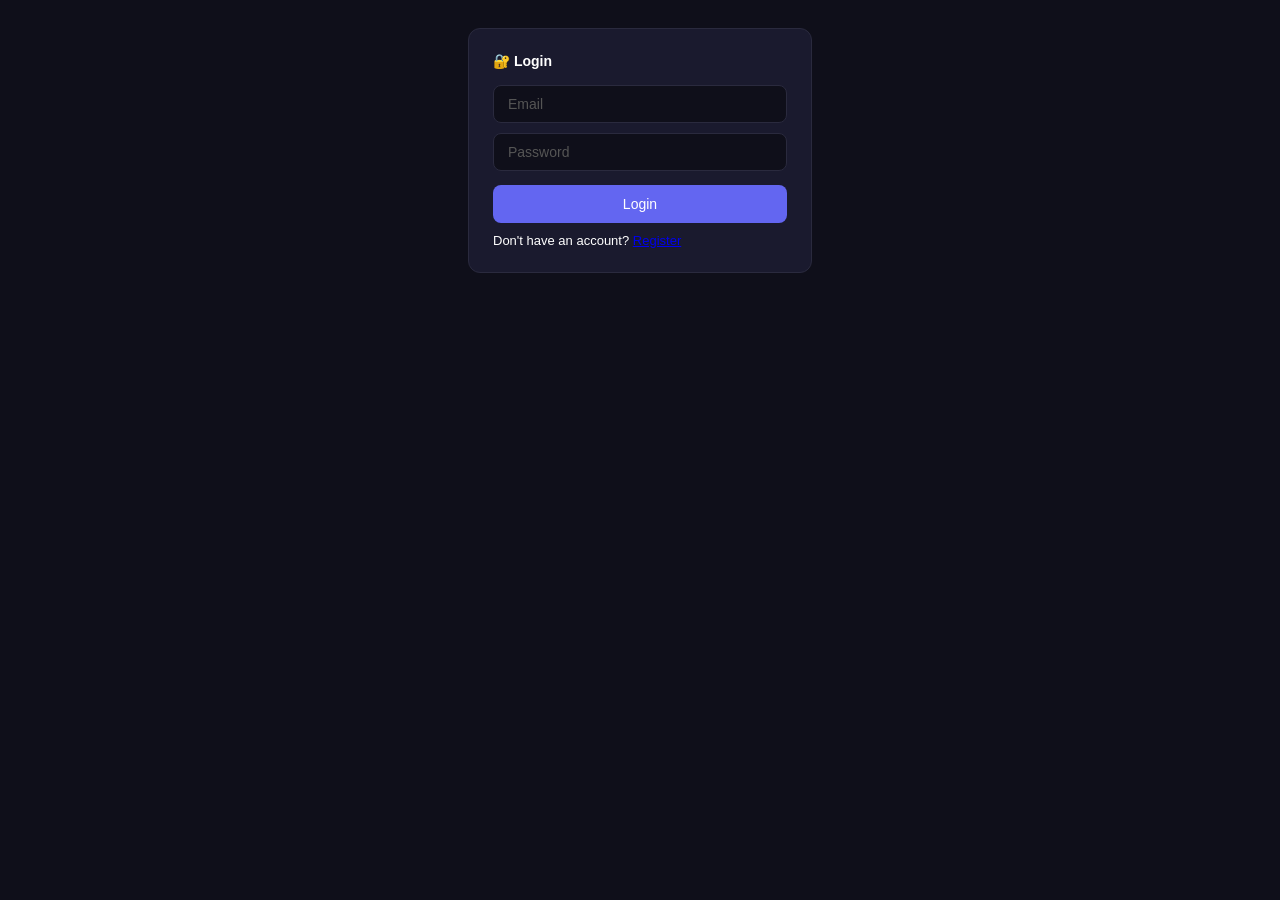
<file: frontend/index.html>
<!DOCTYPE html>
<html lang="en">
<head>
  <meta charset="UTF-8">
  <meta name="viewport" content="width=device-width, initial-scale=1.0">
  <title>Energy Monitor</title>
  <link rel="stylesheet" href="style.css">
  <script src="https://cdn.plot.ly/plotly-latest.min.js"></script>
</head>
<body>

  <div class="topbar">
    <span class="logo">⚡ Energy<span>Monitor</span></span>
    <span class="topbar-sub">Industrial Energy Management</span>
  </div>

  <div class="container">

    <!-- STATS -->
    <div class="stats-grid">
      <div class="stat-card">
        <div class="stat-label">Total Equipments</div>
        <div class="stat-val purple" id="stat-equipments">--</div>
      </div>
      <div class="stat-card">
        <div class="stat-label">Total Consumption</div>
        <div class="stat-val yellow" id="stat-consumption">--</div>
        <div class="stat-unit">kWh</div>
      </div>
      <div class="stat-card">
        <div class="stat-label">Estimated Cost</div>
        <div class="stat-val green" id="stat-cost">--</div>
        <div class="stat-unit">BRL</div>
      </div>
      <div class="stat-card">
        <div class="stat-label">Top Consumer</div>
        <div class="stat-val red" id="stat-top">--</div>
      </div>
    </div>

    <div class="main-grid">

      <!-- ADD EQUIPMENT -->
      <div class="card">
        <div class="card-title">➕ Add Equipment</div>
        <input type="text" id="eq-name" placeholder="Equipment name" />
        <input type="number" id="eq-power" placeholder="Power (kW)" step="0.1" />
        <input type="text" id="eq-location" placeholder="Location (ex: Sector A)" />
        <input type="text" id="eq-description" placeholder="Description (optional)" />
        <button onclick="addEquipment()">Add Equipment</button>
        <p id="eq-message" class="message"></p>
      </div>

      <!-- ADD READING -->
      <div class="card">
        <div class="card-title">📊 Add Reading</div>
        <select id="reading-equipment">
          <option value="">Select equipment...</option>
        </select>
        <input type="number" id="reading-consumption" placeholder="Consumption (kWh)" step="0.1" />
        <input type="number" id="reading-voltage" placeholder="Voltage (V) - optional" step="0.1" />
        <input type="number" id="reading-current" placeholder="Current (A) - optional" step="0.1" />
        <button onclick="addReading()">Add Reading</button>
        <p id="reading-message" class="message"></p>
      </div>

    </div>

    <!-- EQUIPMENTS LIST -->
    <div class="card">
      <div class="card-title">🏭 Equipments</div>
      <div id="equipments-list"></div>
    </div>

    <!-- CHART + DOWNLOAD -->
    <div class="card">
      <div class="card-title">📈 Consumption History</div>

      <select id="chart-equipment" onchange="loadChart()">
        <option value="">Select equipment to view chart...</option>
      </select>

      <!-- BOTÃO PDF -->
      <button id="downloadReport" class="btn-download">
        📄 Download PDF Report
      </button>

      <div id="chart" style="margin-top: 16px;"></div>
    </div>

  </div>

  <script src="app.js"></script>
</body>
</html>
</file>
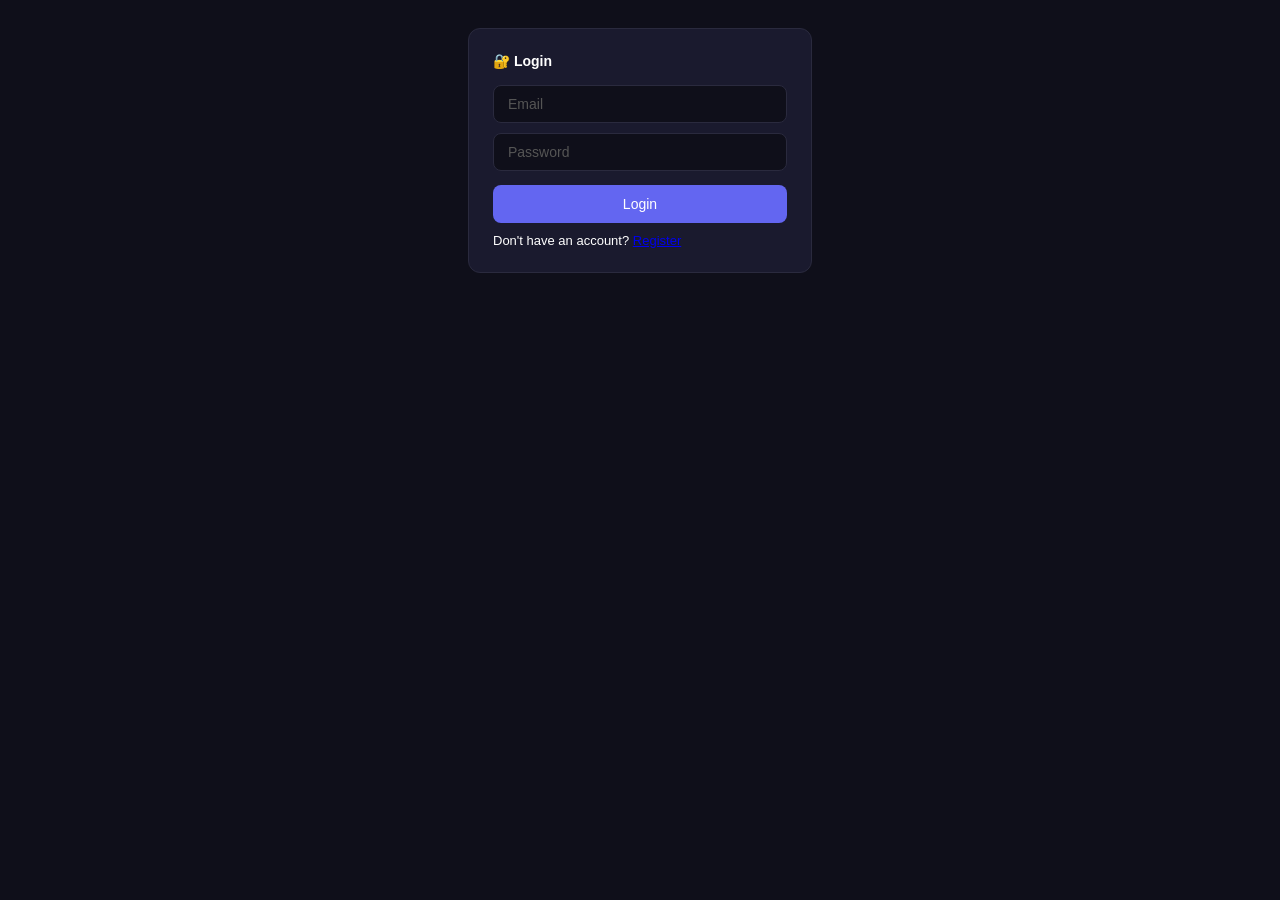
<file: frontend/login.html>
<!DOCTYPE html>
<html lang="en">
<head>
  <meta charset="UTF-8">
  <title>Login - Energy Monitor</title>
  <link rel="stylesheet" href="style.css">
</head>
<body>

<div class="container" style="max-width:400px;">
  <div class="card">
    <div class="card-title">🔐 Login</div>

    <input type="email" id="login-email" placeholder="Email">
    <input type="password" id="login-password" placeholder="Password">

    <button onclick="login()">Login</button>

    <p class="message" id="login-msg"></p>

    <p style="margin-top:10px; font-size:13px;">
      Don't have an account?
      <a href="register.html">Register</a>
    </p>
  </div>
</div>

<script src="auth.js"></script>
</body>
</html>
</file>
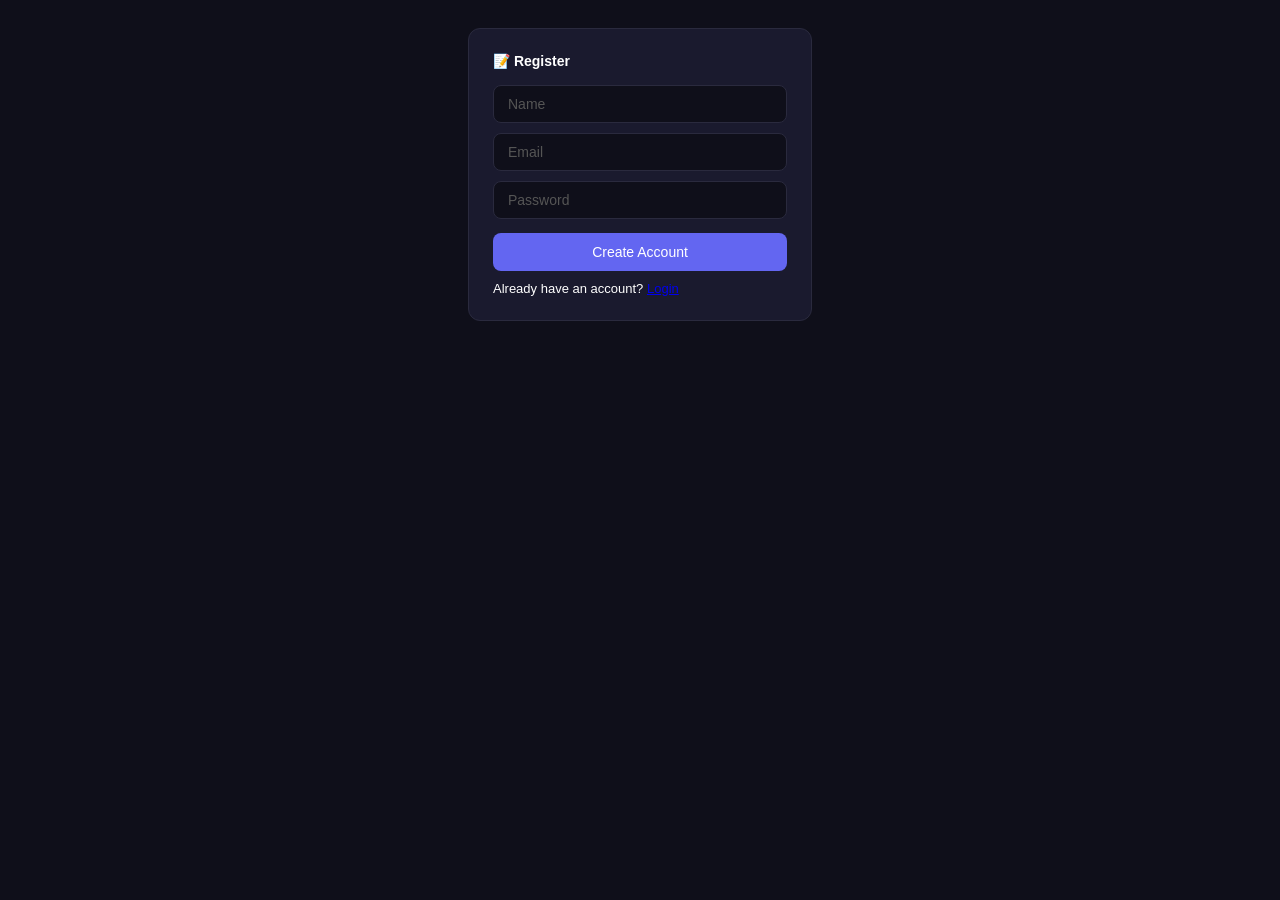
<file: frontend/register.html>
<!DOCTYPE html>
<html lang="en">
<head>
  <meta charset="UTF-8">
  <title>Register - Energy Monitor</title>
  <link rel="stylesheet" href="style.css">
</head>
<body>

<div class="container" style="max-width:400px;">
  <div class="card">
    <div class="card-title">📝 Register</div>

    <input type="text" id="reg-name" placeholder="Name">
    <input type="email" id="reg-email" placeholder="Email">
    <input type="password" id="reg-password" placeholder="Password">

    <button onclick="register()">Create Account</button>

    <p class="message" id="reg-msg"></p>

    <p style="margin-top:10px; font-size:13px;">
      Already have an account?
      <a href="login.html">Login</a>
    </p>
  </div>
</div>

<script src="auth.js"></script>
</body>
</html>
</file>
<file: frontend/style.css>
* {
  margin: 0;
  padding: 0;
  box-sizing: border-box;
}

body {
  font-family: 'Segoe UI', sans-serif;
  background: #0f0f1a;
  color: #fff;
  min-height: 100vh;
}

/* TOPBAR */
.topbar {
  display: flex;
  align-items: center;
  gap: 16px;
  padding: 16px 28px;
  background: #13131f;
  border-bottom: 1px solid #2a2a3e;
}

.logo {
  font-size: 20px;
  font-weight: 700;
  color: #fff;
}

.logo span { color: #6366f1; }

.topbar-sub {
  font-size: 13px;
  color: #555;
}

/* CONTAINER */
.container {
  padding: 28px;
  max-width: 1200px;
  margin: 0 auto;
}

/* STATS */
.stats-grid {
  display: grid;
  grid-template-columns: repeat(4, 1fr);
  gap: 16px;
  margin-bottom: 24px;
}

.stat-card {
  background: #1a1a2e;
  border: 1px solid #2a2a3e;
  border-radius: 12px;
  padding: 20px;
}

.stat-label {
  font-size: 11px;
  color: #666;
  text-transform: uppercase;
  letter-spacing: 0.05em;
  margin-bottom: 8px;
}

.stat-val {
  font-size: 28px;
  font-weight: 700;
}

.stat-unit {
  font-size: 11px;
  color: #666;
  margin-top: 4px;
}

.stat-val.purple { color: #6366f1; }
.stat-val.yellow { color: #f59e0b; }
.stat-val.green { color: #22c55e; }
.stat-val.red { color: #ef4444; }

/* MAIN GRID */
.main-grid {
  display: grid;
  grid-template-columns: repeat(2, 1fr);
  gap: 16px;
  margin-bottom: 24px;
}

/* CARD */
.card {
  background: #1a1a2e;
  border: 1px solid #2a2a3e;
  border-radius: 12px;
  padding: 24px;
  margin-bottom: 24px;
}

.card-title {
  font-size: 14px;
  font-weight: 600;
  color: #fff;
  margin-bottom: 16px;
}

input, select {
  width: 100%;
  padding: 10px 14px;
  margin-bottom: 10px;
  background: #0f0f1a;
  border: 1px solid #2a2a3e;
  border-radius: 8px;
  color: #fff;
  font-size: 14px;
  outline: none;
}

input:focus, select:focus { border-color: #6366f1; }
input::placeholder { color: #555; }

select option { background: #1a1a2e; }

button {
  width: 100%;
  padding: 11px;
  background: #6366f1;
  color: #fff;
  border: none;
  border-radius: 8px;
  font-size: 14px;
  cursor: pointer;
  transition: background 0.2s;
  margin-top: 4px;
}

button:hover { background: #4f46e5; }

.message {
  font-size: 13px;
  margin-top: 10px;
  text-align: center;
}

.message.success { color: #22c55e; }
.message.error { color: #ef4444; }

/* EQUIPMENT TABLE */
.equipment-table {
  width: 100%;
  border-collapse: collapse;
}

.equipment-table th {
  text-align: left;
  font-size: 11px;
  color: #666;
  text-transform: uppercase;
  letter-spacing: 0.05em;
  padding: 8px 12px;
  border-bottom: 1px solid #2a2a3e;
}

.equipment-table td {
  padding: 12px;
  font-size: 14px;
  border-bottom: 1px solid #1f1f35;
  color: #e2e2f0;
}

.equipment-table tr:hover td { background: #1f1f35; }

.badge {
  font-size: 11px;
  padding: 3px 10px;
  border-radius: 99px;
  background: #1a1f3e;
  color: #818cf8;
}

.btn-delete {
  background: transparent;
  border: 1px solid #2a2a3e;
  border-radius: 6px;
  padding: 4px 12px;
  font-size: 12px;
  color: #666;
  cursor: pointer;
  width: auto;
  transition: all 0.15s;
}

.btn-delete:hover {
  border-color: #ef4444;
  color: #ef4444;
}

.empty-state {
  text-align: center;
  color: #555;
  font-size: 14px;
  padding: 30px 0;
}

.btn-download {
  margin-top: 12px;
}
</file>
